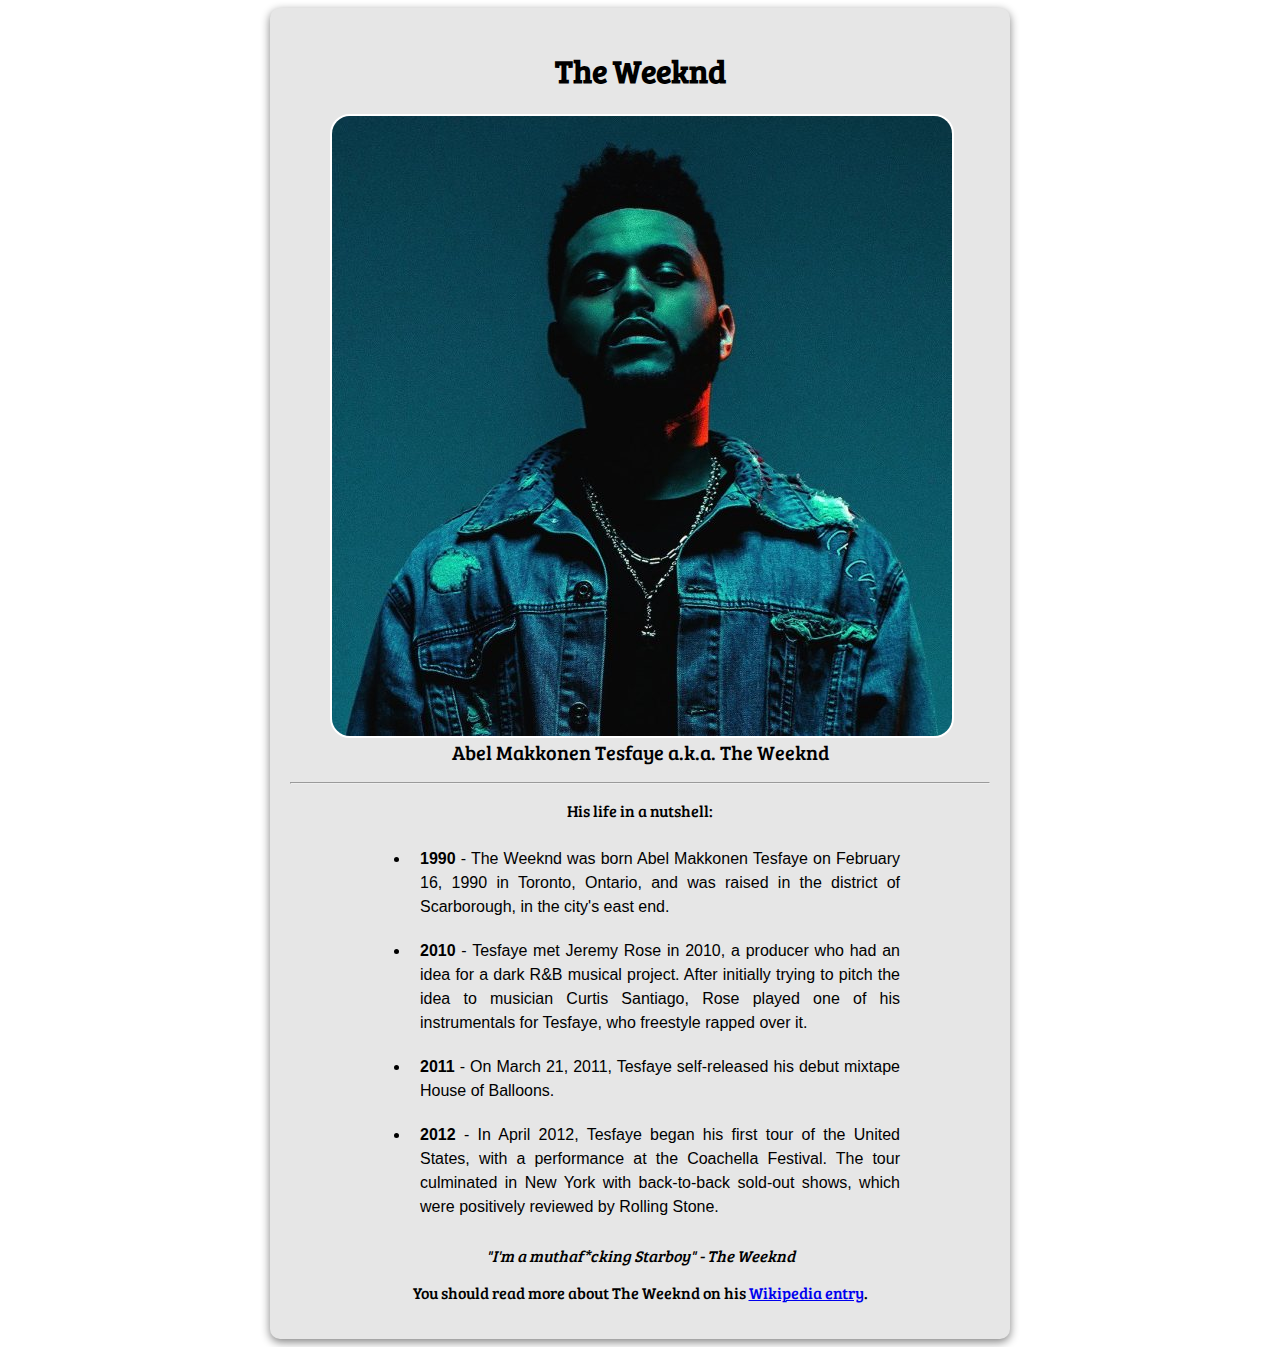
<file: index.html>
<!DOCTYPE html>
<html lang="en">
    <head>
        <link rel="stylesheet" type="text/css" href="style.css">
        <link href="https://fonts.googleapis.com/css?family=Bree+Serif&display=swap" rel="stylesheet">
    </head>
    <body>
        <!--
        <script src="https://cdn.freecodecamp.org/testable-projects-fcc/v1/bundle.js"></script>
        -->
        <main id="main">

            <h1 id="title">The Weeknd</h1>

            <div id="img-div">
                <figure>
                    <img id="image" src="weeknd.jpg" alt="the weeknd">
                    <figcaption id="img-caption">Abel Makkonen Tesfaye a.k.a. The Weeknd</figcaption>
                </figure>
            </div>

            <hr>
            
            <div id="tribute-info">
                <p>His life in a nutshell:</p>
                <ul id="list">
                    <li><b>1990</b> - The Weeknd was born Abel Makkonen Tesfaye on February 16, 1990 in Toronto, Ontario, and was raised in the district of Scarborough, in the city's east end.</li>
                    <li><b>2010</b> - Tesfaye met Jeremy Rose in 2010, a producer who had an idea for a dark R&B musical project. After initially trying to pitch the idea to musician Curtis Santiago, Rose played one of his instrumentals for Tesfaye, who freestyle rapped over it.</li>
                    <li><b>2011</b> - On March 21, 2011, Tesfaye self-released his debut mixtape House of Balloons.</li>
                    <li><b>2012</b> - In April 2012, Tesfaye began his first tour of the United States, with a performance at the Coachella Festival. The tour culminated in New York with back-to-back sold-out shows, which were positively reviewed by Rolling Stone.</li>
                </ul>
                <p><em>"I'm a muthaf*cking Starboy" - The Weeknd</em></p>
                <p>You should read more about The Weeknd on his <a id="tribute-link" href="https://en.wikipedia.org/wiki/The_Weeknd" target="_blank">Wikipedia entry</a>.</p>
            </div>
        
        
        
        
        
        
        
        
        </main>

    </body>
</html>
</file>
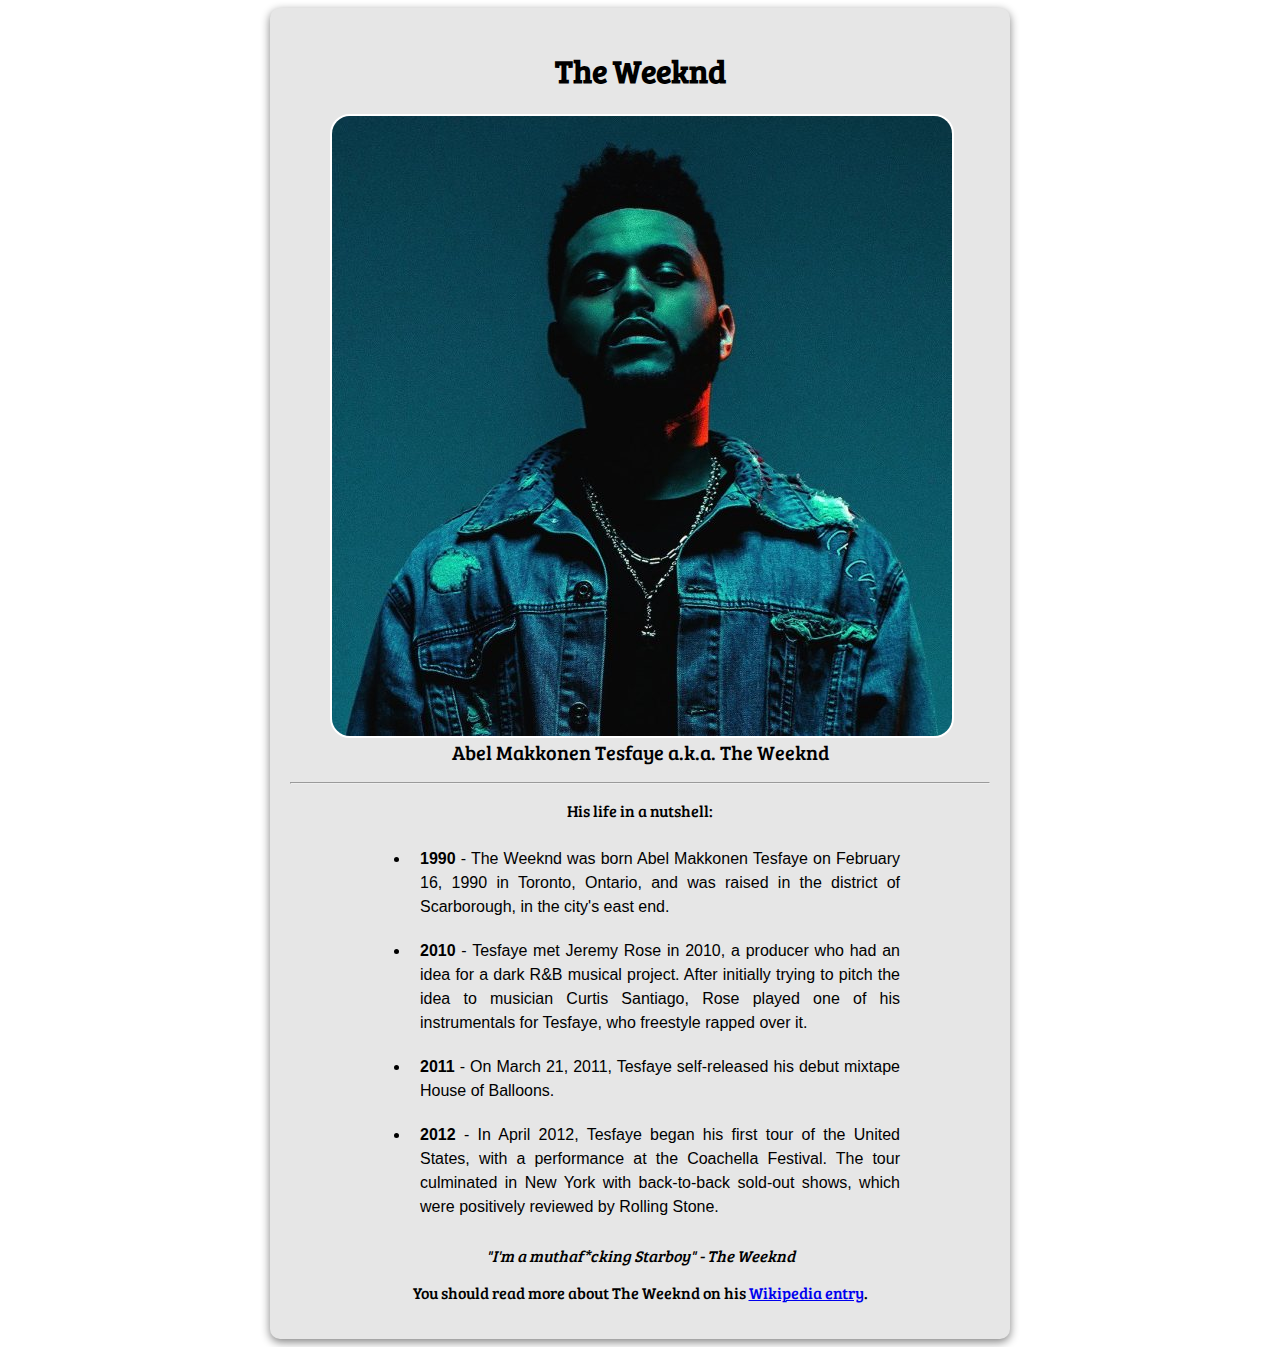
<file: tribute.html>
<!DOCTYPE html>
<html lang="en">
    <head>
        <link rel="stylesheet" type="text/css" href="style.css">
        <link href="https://fonts.googleapis.com/css?family=Bree+Serif&display=swap" rel="stylesheet">
    </head>
    <body>
        <script src="https://cdn.freecodecamp.org/testable-projects-fcc/v1/bundle.js"></script>

        <main id="main">

            <h1 id="title">The Weeknd</h1>

            <div id="img-div">
                <figure>
                    <img id="image" src="weeknd.jpg" alt="the weeknd">
                    <figcaption id="img-caption">Abel Makkonen Tesfaye a.k.a. The Weeknd</figcaption>
                </figure>
            </div>

            <hr>
            
            <div id="tribute-info">
                <p>His life in a nutshell:</p>
                <ul id="list">
                    <li><b>1990</b> - The Weeknd was born Abel Makkonen Tesfaye on February 16, 1990 in Toronto, Ontario, and was raised in the district of Scarborough, in the city's east end.</li>
                    <li><b>2010</b> - Tesfaye met Jeremy Rose in 2010, a producer who had an idea for a dark R&B musical project. After initially trying to pitch the idea to musician Curtis Santiago, Rose played one of his instrumentals for Tesfaye, who freestyle rapped over it.</li>
                    <li><b>2011</b> - On March 21, 2011, Tesfaye self-released his debut mixtape House of Balloons.</li>
                    <li><b>2012</b> - In April 2012, Tesfaye began his first tour of the United States, with a performance at the Coachella Festival. The tour culminated in New York with back-to-back sold-out shows, which were positively reviewed by Rolling Stone.</li>
                </ul>
                <p><em>"I'm a muthaf*cking Starboy" - The Weeknd</em></p>
                <p>You should read more about The Weeknd on his <a id="tribute-link" href="https://en.wikipedia.org/wiki/The_Weeknd" target="_blank">Wikipedia entry</a>.</p>
            </div>
        
        
        
        
        
        
        
        
        </main>

    </body>
</html>
</file>
<file: style.css>
#main {
    font-family: 'Bree Serif', sans-serif;
    background-color: rgb(230, 230, 230);
    padding: 20px;
    max-width: 700px;
    margin: auto;
    border-radius: 10px;
    box-shadow: 0px 3px 10px grey;
}

#title {
    text-align: center;
}

#image {
    max-width: 100%;
    display: block;
    height: auto;
    margin: auto;
    border-radius: 20px;
    border-width: 2px;
    border-color: rgb(255, 255, 255);
    border-style: solid;
}

#img-caption {
    text-align: center;
    font-size: 20px;
}

#tribute-info {
    text-align: center;
}

#list {
    max-width: 500px;
    margin: auto;
    text-align: justify;
}

li {
    font-family: sans-serif;
    padding: 10px;
    line-height: 1.5em;
}
</file>
